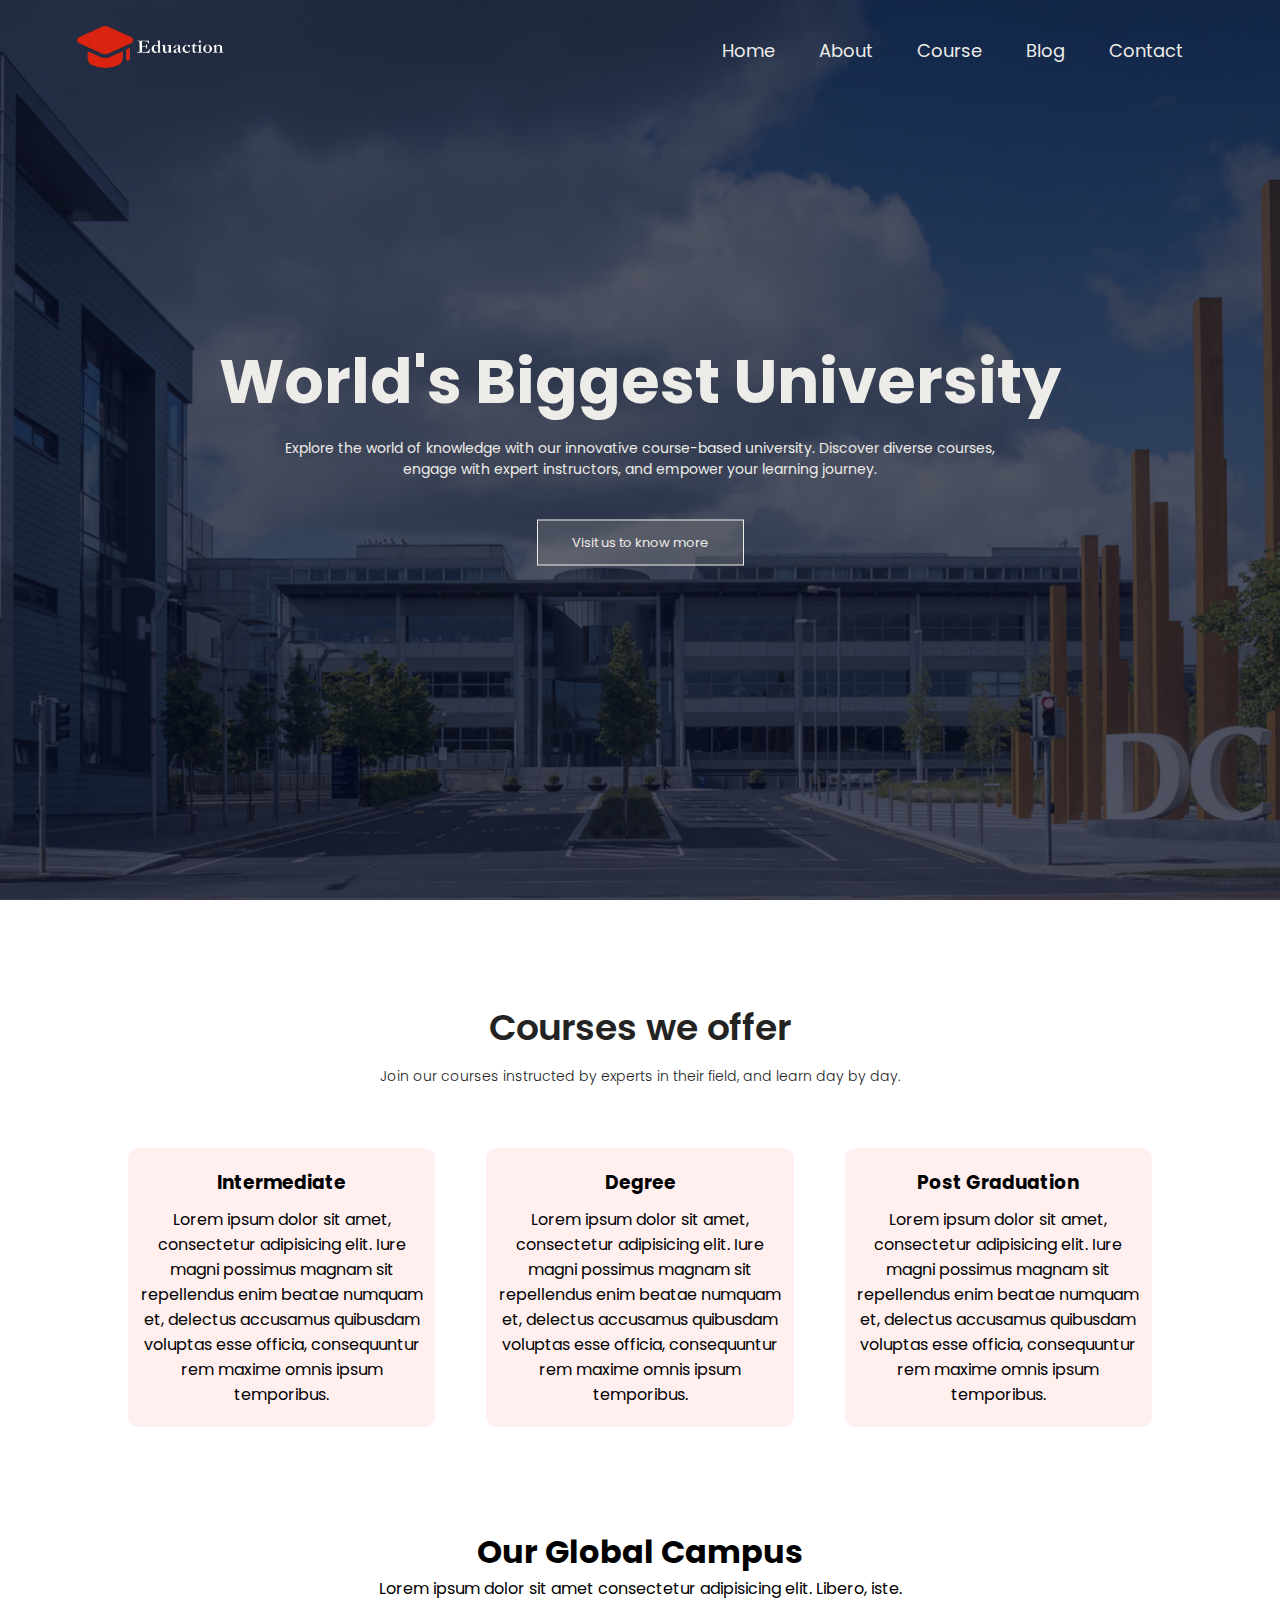
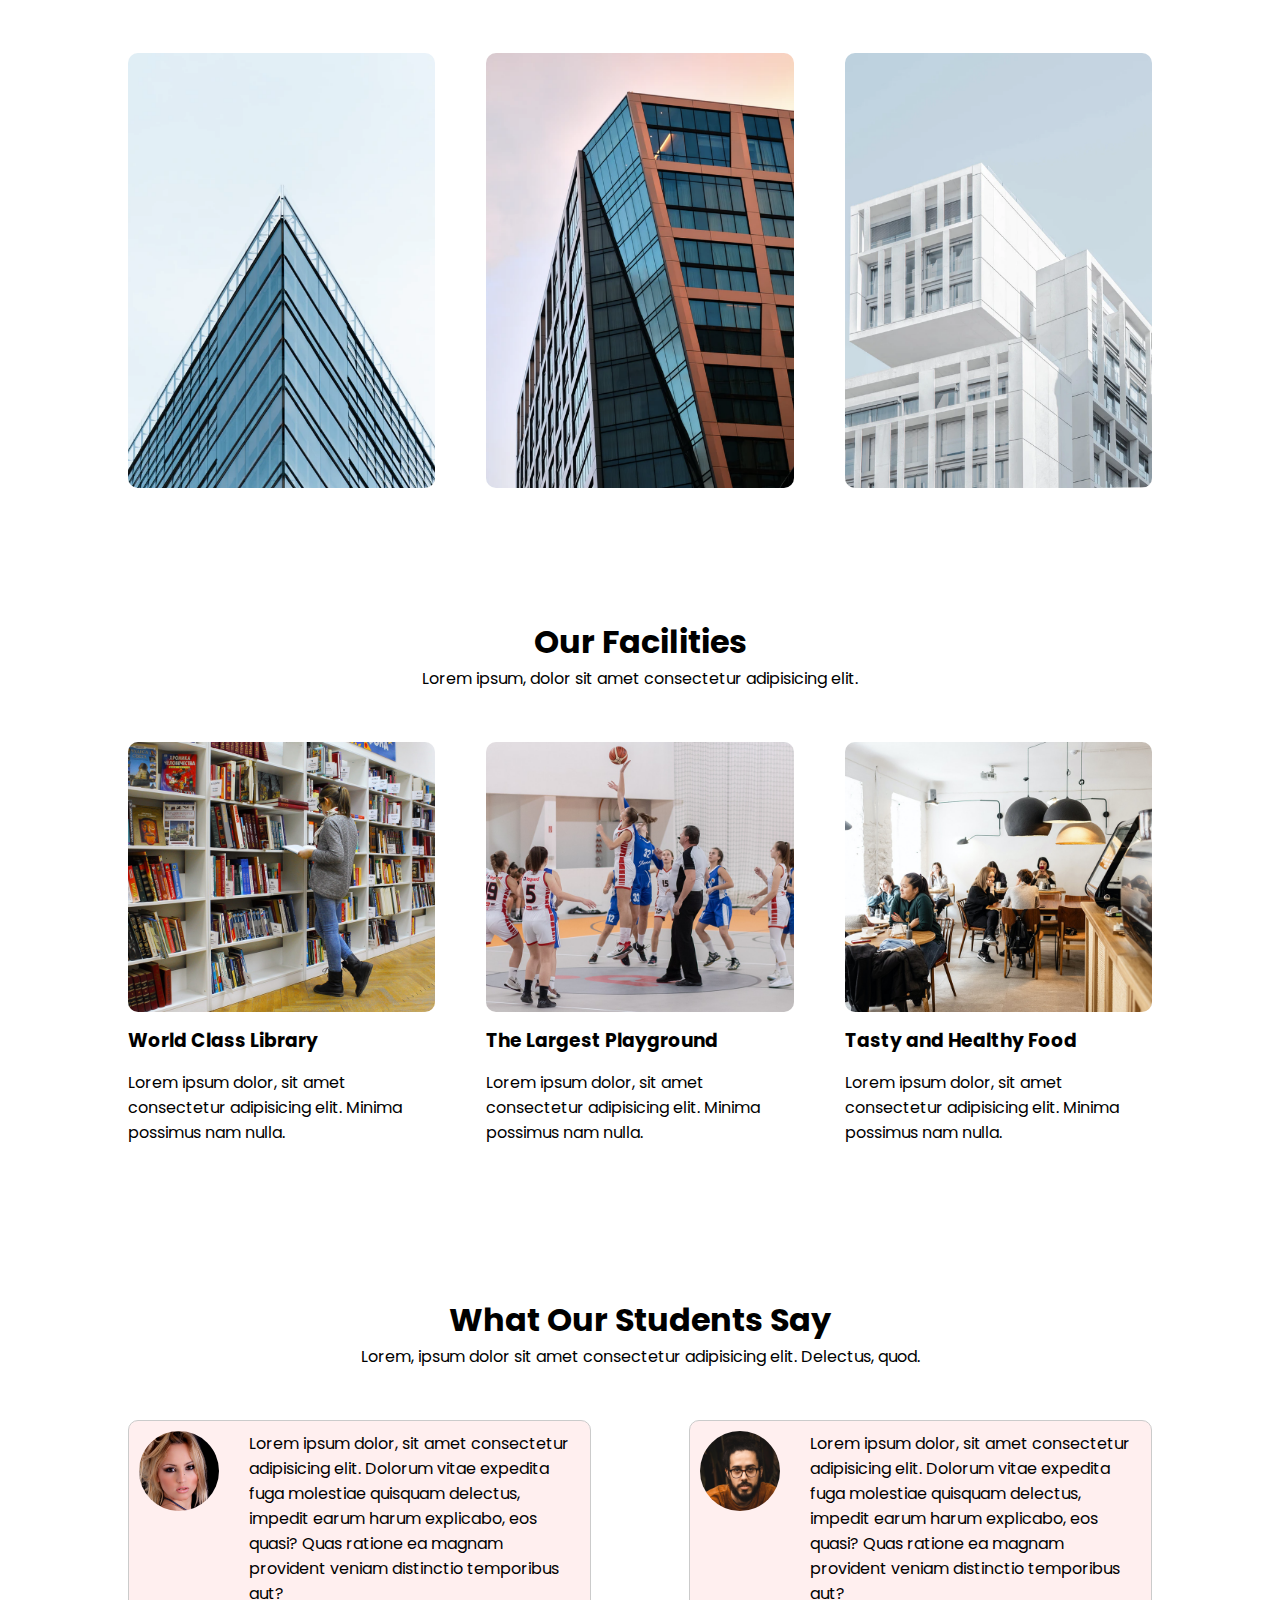
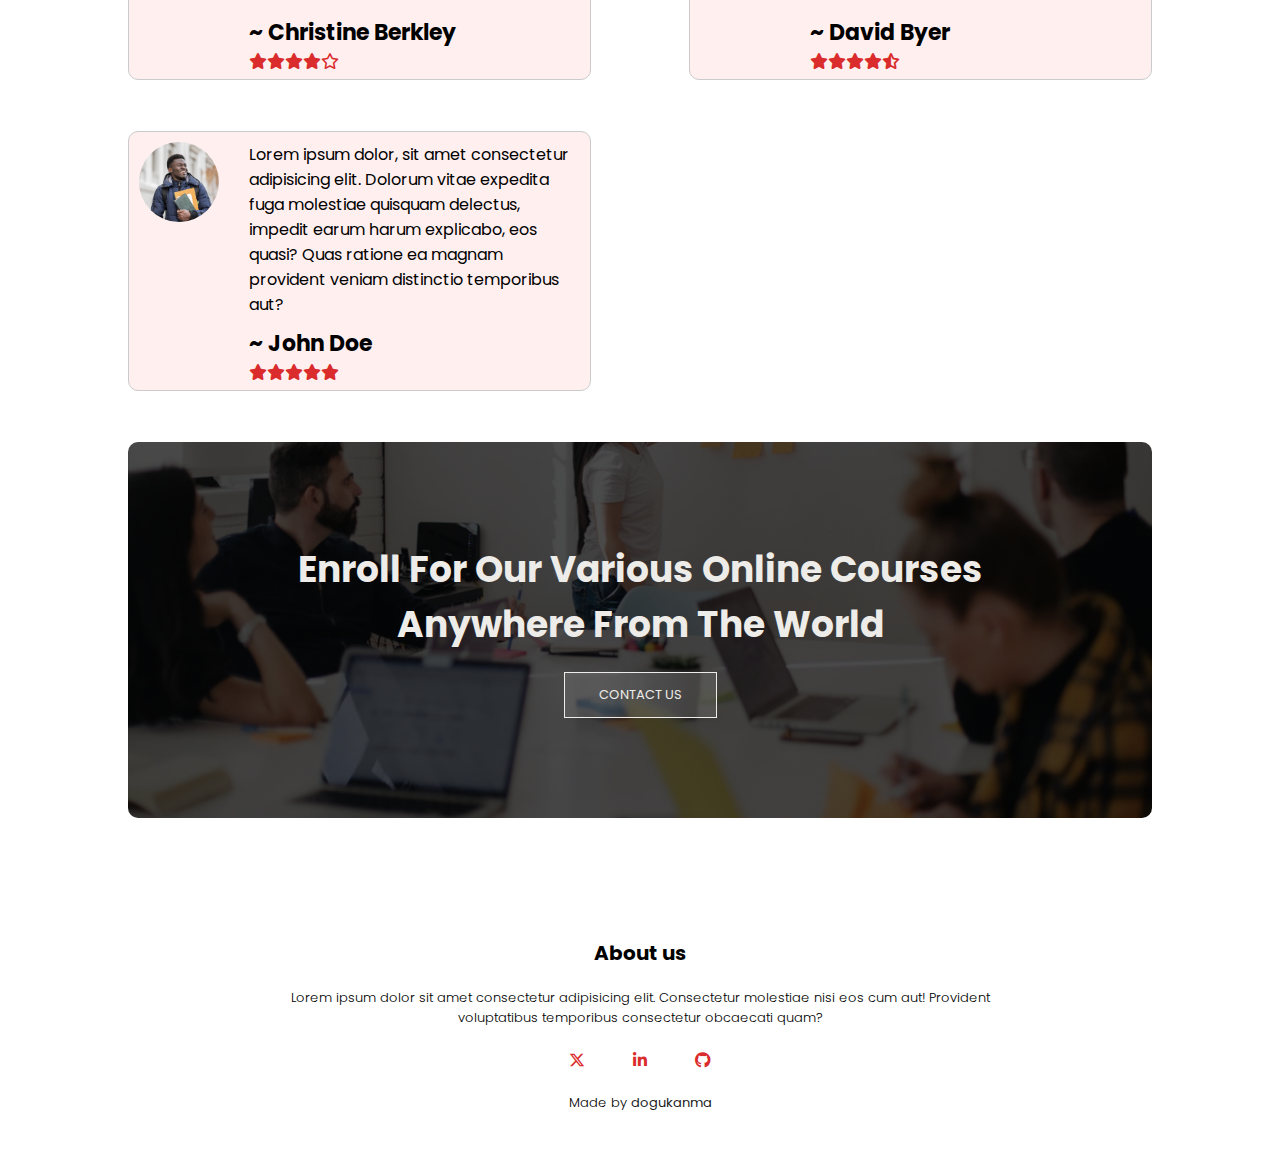
<file: index.html>
<!-- Reference video: https://www.youtube.com/watch?v=oYRda7UtuhA -->

<!DOCTYPE html>
<html lang="en">
  <head>
    <meta charset="UTF-8" />
    <meta name="viewport" content="width=device-width, initial-scale=1.0" />
    <title>Eduaction</title>
    <link rel="icon" href="assets/images/icon-graduation.png" />
    <!-- CUSTOM CSS -->
    <link rel="stylesheet" href="style.css" />
    <!-- FONTAWESOME CDN -->
    <link
      rel="stylesheet"
      href="https://cdnjs.cloudflare.com/ajax/libs/font-awesome/6.4.2/css/all.min.css"
    />
  </head>
  <body>
    <button class="scroll-top"><i class="fa-solid fa-arrow-up"></i></button>
    <!-- HEADER SECTION -->
    <section class="header">
      <nav>
        <a href="index.html">
          <img class="logo" src="assets/images/logo.png" alt="" />
        </a>
        <div class="icon icon-menu"><i class="fa-solid fa-bars"></i></div>
        <div class="nav-links">
          <div class="icon icon-xmark"><i class="fa-solid fa-xmark"></i></div>
          <ul>
            <li><a href="index.html">Home</a></li>
            <li><a href="about.html">About</a></li>
            <li><a href="course.html">Course</a></li>
            <li><a href="blog.html">Blog</a></li>
            <li><a href="contact.html">Contact</a></li>
          </ul>
        </div>
      </nav>

      <div class="text-box">
        <h1>World's Biggest University</h1>
        <p>
          Explore the world of knowledge with our innovative course-based
          university. Discover diverse courses, <br />
          engage with expert instructors, and empower your learning journey.
        </p>
        <a class="hero-btn" href="">Visit us to know more</a>
      </div>
    </section>

    <!-- COURSE SECTION -->
    <section class="course">
      <h1>Courses we offer</h1>
      <p>
        Join our courses instructed by experts in their field, and learn day by
        day.
      </p>

      <div class="row">
        <div class="course-col">
          <h3>Intermediate</h3>
          <p>
            Lorem ipsum dolor sit amet, consectetur adipisicing elit. Iure magni
            possimus magnam sit repellendus enim beatae numquam et, delectus
            accusamus quibusdam voluptas esse officia, consequuntur rem maxime
            omnis ipsum temporibus.
          </p>
        </div>
        <div class="course-col">
          <h3>Degree</h3>
          <p>
            Lorem ipsum dolor sit amet, consectetur adipisicing elit. Iure magni
            possimus magnam sit repellendus enim beatae numquam et, delectus
            accusamus quibusdam voluptas esse officia, consequuntur rem maxime
            omnis ipsum temporibus.
          </p>
        </div>
        <div class="course-col">
          <h3>Post Graduation</h3>
          <p>
            Lorem ipsum dolor sit amet, consectetur adipisicing elit. Iure magni
            possimus magnam sit repellendus enim beatae numquam et, delectus
            accusamus quibusdam voluptas esse officia, consequuntur rem maxime
            omnis ipsum temporibus.
          </p>
        </div>
      </div>
    </section>

    <!-- CAMPUS SECTION -->
    <section class="campus">
      <h1>Our Global Campus</h1>
      <p>
        Lorem ipsum dolor sit amet consectetur adipisicing elit. Libero, iste.
      </p>

      <div class="row">
        <div class="campus-col">
          <img src="assets/images/london.png" alt="" />
          <div class="layer">
            <h3>LONDON</h3>
          </div>
        </div>
        <div class="campus-col">
          <img src="assets/images/newyork.png" alt="" />
          <div class="layer">
            <h3>NEW YORK</h3>
          </div>
        </div>
        <div class="campus-col">
          <img src="assets/images/washington.png" alt="" />
          <div class="layer">
            <h3>WASHINGTON</h3>
          </div>
        </div>
      </div>
    </section>

    <!-- FACILITIES -->
    <section class="facilities">
      <h1>Our Facilities</h1>
      <p>Lorem ipsum, dolor sit amet consectetur adipisicing elit.</p>
      <div class="row">
        <div class="facilities-col">
          <img src="assets/images/library.png" alt="" />
          <h3>World Class Library</h3>
          <p>
            Lorem ipsum dolor, sit amet consectetur adipisicing elit. Minima
            possimus nam nulla.
          </p>
        </div>
        <div class="facilities-col">
          <img src="assets/images/basketball.png" alt="" />
          <h3>The Largest Playground</h3>
          <p>
            Lorem ipsum dolor, sit amet consectetur adipisicing elit. Minima
            possimus nam nulla.
          </p>
        </div>
        <div class="facilities-col">
          <img src="assets/images/cafeteria.png" alt="" />
          <h3>Tasty and Healthy Food</h3>
          <p>
            Lorem ipsum dolor, sit amet consectetur adipisicing elit. Minima
            possimus nam nulla.
          </p>
        </div>
      </div>
    </section>

    <!-- TESTIMONIALS -->
    <section class="testimonials">
      <h1>What Our Students Say</h1>
      <p>
        Lorem, ipsum dolor sit amet consectetur adipisicing elit. Delectus,
        quod.
      </p>
      <div class="row">
        <div class="testimonials-col">
          <img src="assets/images/user1.jpg" alt="" />
          <div>
            <p>
              Lorem ipsum dolor, sit amet consectetur adipisicing elit. Dolorum
              vitae expedita fuga molestiae quisquam delectus, impedit earum
              harum explicabo, eos quasi? Quas ratione ea magnam provident
              veniam distinctio temporibus aut?
            </p>
            <h3>~ Christine Berkley</h3>
            <div class="stars"></div>
          </div>
        </div>
        <div class="testimonials-col">
          <img src="assets/images/user2.jpg" alt="" />
          <div>
            <p>
              Lorem ipsum dolor, sit amet consectetur adipisicing elit. Dolorum
              vitae expedita fuga molestiae quisquam delectus, impedit earum
              harum explicabo, eos quasi? Quas ratione ea magnam provident
              veniam distinctio temporibus aut?
            </p>
            <h3>~ David Byer</h3>
            <div class="stars"></div>
          </div>
        </div>
        <div class="testimonials-col">
          <img src="assets/images/user3.jpg" alt="" />
          <div>
            <p>
              Lorem ipsum dolor, sit amet consectetur adipisicing elit. Dolorum
              vitae expedita fuga molestiae quisquam delectus, impedit earum
              harum explicabo, eos quasi? Quas ratione ea magnam provident
              veniam distinctio temporibus aut?
            </p>
            <h3>~ John Doe</h3>
            <div class="stars"></div>
          </div>
        </div>
      </div>
    </section>

    <!-- CALL TO ACTION -->
    <section class="cta">
      <h1>
        Enroll For Our Various Online Courses <br />
        Anywhere From The World
      </h1>
      <a class="hero-btn" href="contact.html">CONTACT US</a>
    </section>

    <!-- FOOTER SECTION -->
    <section class="footer">
      <h1>About us</h1>
      <p id="about-us">
        Lorem ipsum dolor sit amet consectetur adipisicing elit. Consectetur
        molestiae nisi eos cum aut! Provident <br />
        voluptatibus temporibus consectetur obcaecati quam?
      </p>
      <div>
        <a href="#"><i class="fa-brands fa-x-twitter"></i></a>
        <a href="https://www.linkedin.com/in/dogukanma/"><i class="fa-brands fa-linkedin-in"></i></a>
        <a href="https://github.com/dogukanma"><i class="fa-brands fa-github"></i></a>
      </div>
      <p>
        Made by <a class="author" href="https://www.linkedin.com/in/dogukanma/"><b>dogukanma</b></a>
      </p>
    </section>

    <!-- CUSTOM JS -->
    <script src="app.js"></script>
  </body>
</html>
</file>
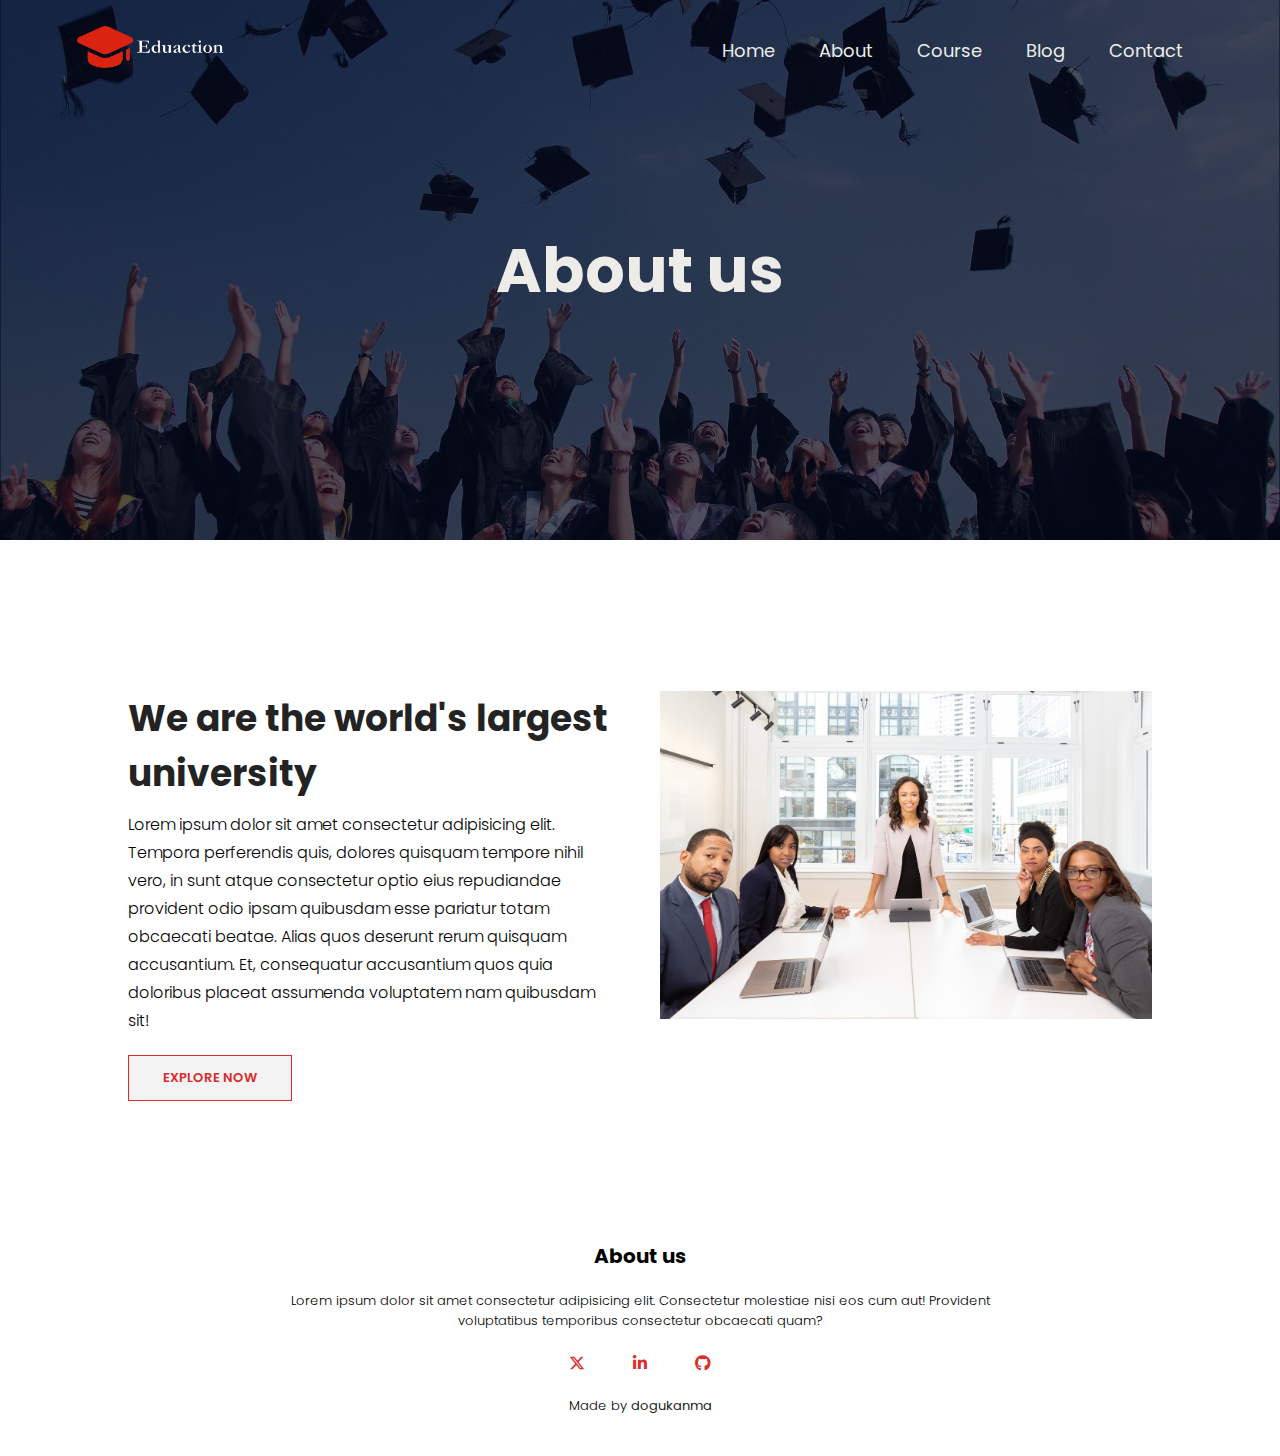
<file: about.html>
<!DOCTYPE html>
<html lang="en">
  <head>
    <meta charset="UTF-8" />
    <meta name="viewport" content="width=device-width, initial-scale=1.0" />
    <title>Eduaction</title>
    <link rel="icon" href="assets/images/icon-graduation.png" />
    <!-- CUSTOM CSS -->
    <link rel="stylesheet" href="style.css" />
    <!-- FONTAWESOME CDN -->
    <link
      rel="stylesheet"
      href="https://cdnjs.cloudflare.com/ajax/libs/font-awesome/6.4.2/css/all.min.css"
    />
  </head>
  <body>
    <button class="scroll-top"><i class="fa-solid fa-arrow-up"></i></button>
    <!-- HEADER SECTION -->
    <section class="header" id="header-about-us">
      <nav>
        <a href="index.html">
          <img class="logo" src="assets/images/logo.png" alt="" />
        </a>
        <div class="icon icon-menu"><i class="fa-solid fa-bars"></i></div>
        <div class="nav-links">
          <div class="icon icon-xmark"><i class="fa-solid fa-xmark"></i></div>
          <ul>
            <li><a href="index.html">Home</a></li>
            <li><a href="about.html">About</a></li>
            <li><a href="course.html">Course</a></li>
            <li><a href="blog.html">Blog</a></li>
            <li><a href="contact.html">Contact</a></li>
          </ul>
        </div>
      </nav>

      <div class="text-box">
        <h1>About us</h1>
      </div>
    </section>

    <!-- ABOUT US SECTION -->
    <section class="about-us">
      <div class="row">
        <div class="about-us-col">
          <h1>We are the world's largest university</h1>
          <p>
            Lorem ipsum dolor sit amet consectetur adipisicing elit. Tempora
            perferendis quis, dolores quisquam tempore nihil vero, in sunt atque
            consectetur optio eius repudiandae provident odio ipsam quibusdam
            esse pariatur totam obcaecati beatae. Alias quos deserunt rerum
            quisquam accusantium. Et, consequatur accusantium quos quia
            doloribus placeat assumenda voluptatem nam quibusdam sit!
          </p>
          <a class="hero-btn-second" href="#">EXPLORE NOW</a>
        </div>
        <div class="about-us-col">
          <img src="assets/images/about.jpg" alt="" />
        </div>
      </div>
    </section>

    <!-- FOOTER SECTION -->
    <section class="footer">
      <h1>About us</h1>
      <p id="about-us">
        Lorem ipsum dolor sit amet consectetur adipisicing elit. Consectetur
        molestiae nisi eos cum aut! Provident <br />
        voluptatibus temporibus consectetur obcaecati quam?
      </p>
      <div>
        <a href="#"><i class="fa-brands fa-x-twitter"></i></a>
        <a href="https://www.linkedin.com/in/dogukanma/"><i class="fa-brands fa-linkedin-in"></i></a>
        <a href="https://github.com/dogukanma"><i class="fa-brands fa-github"></i></a>
      </div>
      <p>
        Made by <a class="author" href="https://www.linkedin.com/in/dogukanma/"><b>dogukanma</b></a>
      </p>
    </section>

    <!-- CUSTOM JS -->
    <script src="app.js"></script>
  </body>
</html>
</file>
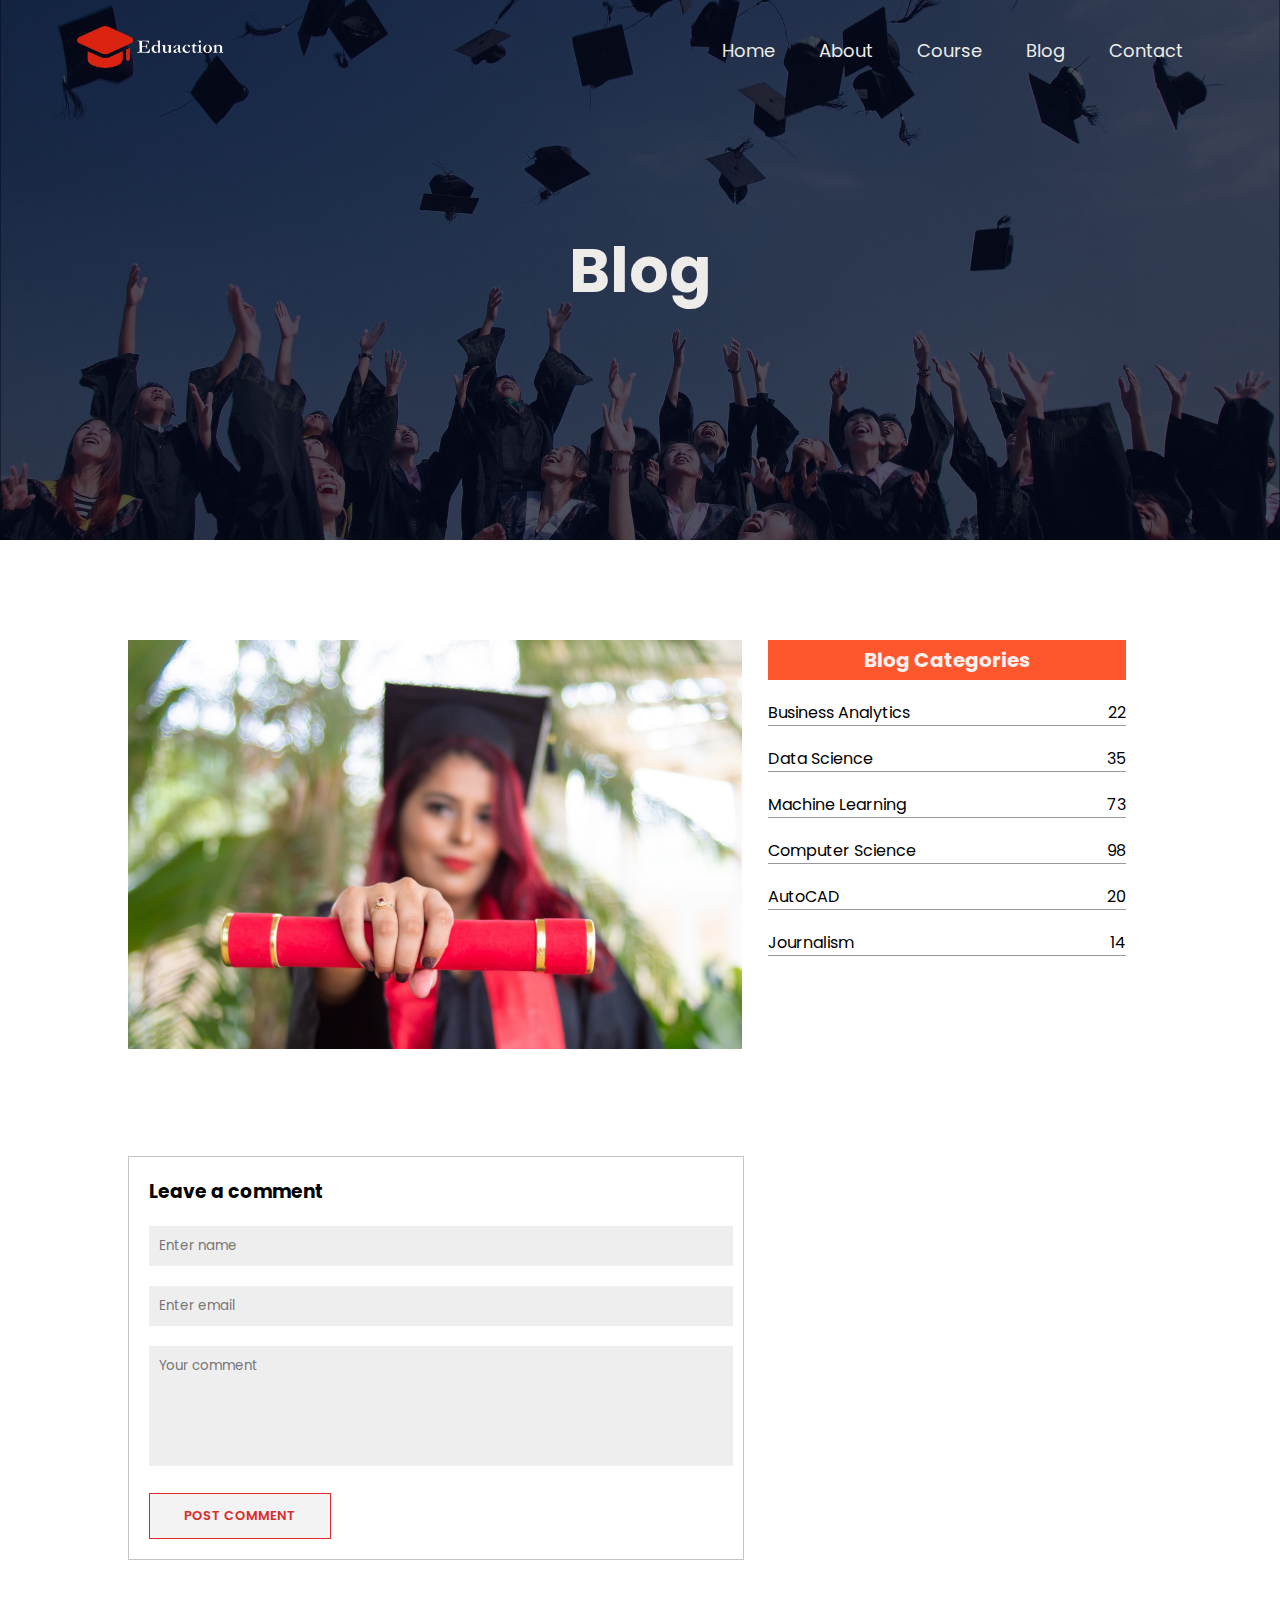
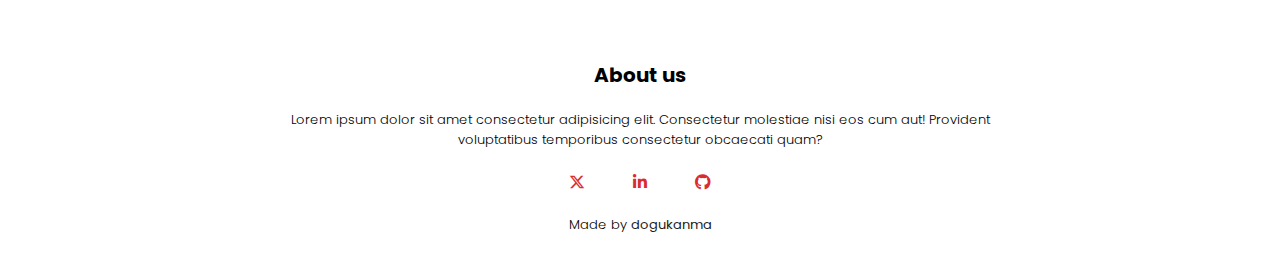
<file: blog.html>
<!DOCTYPE html>
<html lang="en">
  <head>
    <meta charset="UTF-8" />
    <meta name="viewport" content="width=device-width, initial-scale=1.0" />
    <title>Eduaction</title>
    <link rel="icon" href="assets/images/icon-graduation.png" />
    <!-- CUSTOM CSS -->
    <link rel="stylesheet" href="style.css" />
    <!-- FONTAWESOME CDN -->
    <link
      rel="stylesheet"
      href="https://cdnjs.cloudflare.com/ajax/libs/font-awesome/6.4.2/css/all.min.css"
    />
  </head>
  <body>
    <button class="scroll-top"><i class="fa-solid fa-arrow-up"></i></button>
    <!-- HEADER SECTION -->
    <section class="header" id="header-about-us">
      <nav>
        <a href="index.html">
          <img class="logo" src="assets/images/logo.png" alt="" />
        </a>
        <div class="icon icon-menu"><i class="fa-solid fa-bars"></i></div>
        <div class="nav-links">
          <div class="icon icon-xmark"><i class="fa-solid fa-xmark"></i></div>
          <ul>
            <li><a href="index.html">Home</a></li>
            <li><a href="about.html">About</a></li>
            <li><a href="course.html">Course</a></li>
            <li><a href="blog.html">Blog</a></li>
            <li><a href="contact.html">Contact</a></li>
          </ul>
        </div>
      </nav>
      <div class="text-box">
        <h1>Blog</h1>
      </div>
    </section>

    <!-- BLOG SECTION -->
    <section class="blog">
      <div class="blog-row">
        <div class="blog-img">
          <img src="assets/images/certificate.jpg" alt="" />
        </div>
        <div class="blog-text">
          <h1>Blog Categories</h1>
          <div>
            <p>Business Analytics</p>
            <p>22</p>
          </div>
          <div>
            <p>Data Science</p>
            <p>35</p>
          </div>
          <div>
            <p>Machine Learning</p>
            <p>73</p>
          </div>
          <div>
            <p>Computer Science</p>
            <p>98</p>
          </div>
          <div>
            <p>AutoCAD</p>
            <p>20</p>
          </div>
          <div>
            <p>Journalism</p>
            <p>14</p>
          </div>
        </div>
        <div class="blog-col"></div>
      </div>
    </section>

    <!-- COMMENT SECTION -->
    <section class="comment">
      <div class="comment-box">
        <h3>Leave a comment</h3>
        <form class="comment-form">
          <input type="text" placeholder="Enter name" />
          <input type="email" placeholder="Enter email" />
          <textarea rows="5" placeholder="Your comment"></textarea>
          <button class="hero-btn-second" type="submit">POST COMMENT</button>
        </form>
      </div>
    </section>

    <!-- FOOTER SECTION -->
    <section class="footer">
      <h1>About us</h1>
      <p id="about-us">
        Lorem ipsum dolor sit amet consectetur adipisicing elit. Consectetur
        molestiae nisi eos cum aut! Provident <br />
        voluptatibus temporibus consectetur obcaecati quam?
      </p>
      <div>
        <a href=""><i class="fa-brands fa-x-twitter"></i></a>
        <a href=""><i class="fa-brands fa-linkedin-in"></i></a>
        <a href=""><i class="fa-brands fa-github"></i></a>
      </div>
      <p>
        Made by <a class="author" href=""><b>dogukanma</b></a>
      </p>
    </section>

    <!-- CUSTOM JS -->
    <script src="app.js"></script>
  </body>
</html>
</file>
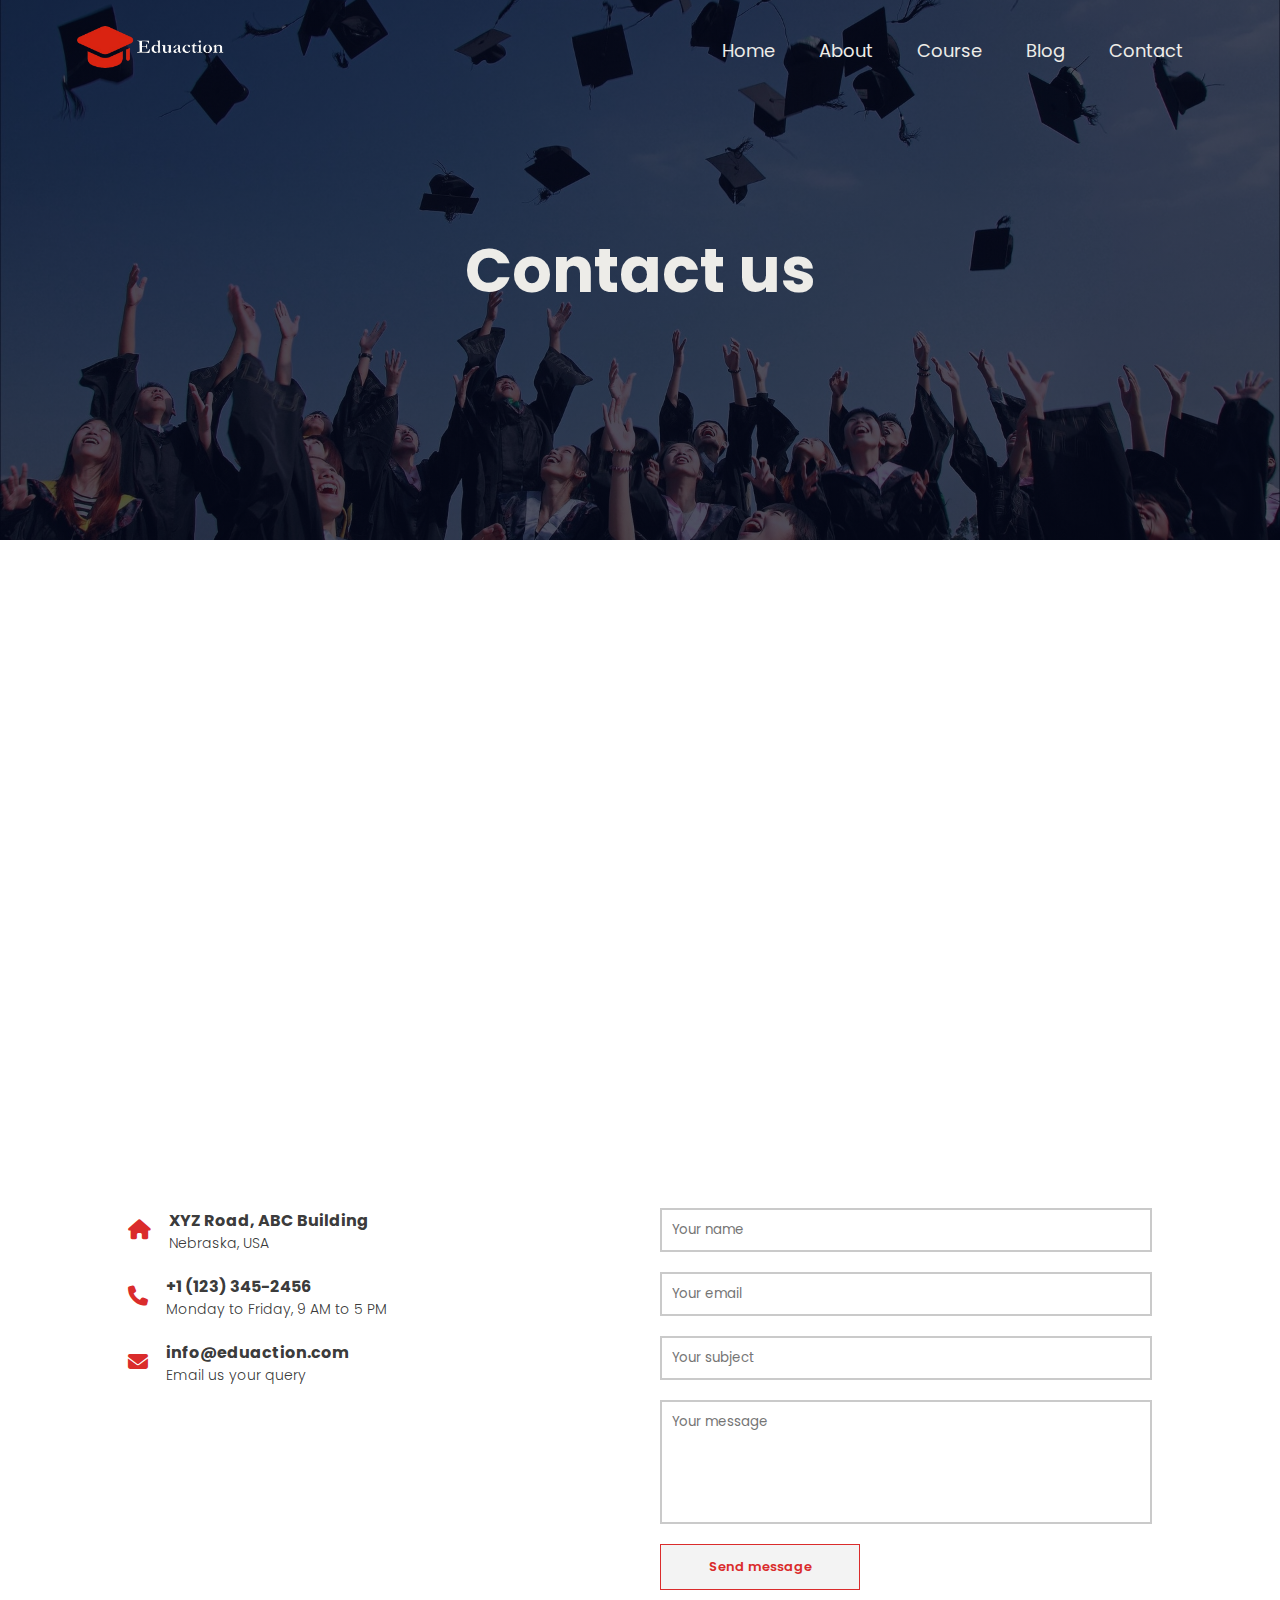
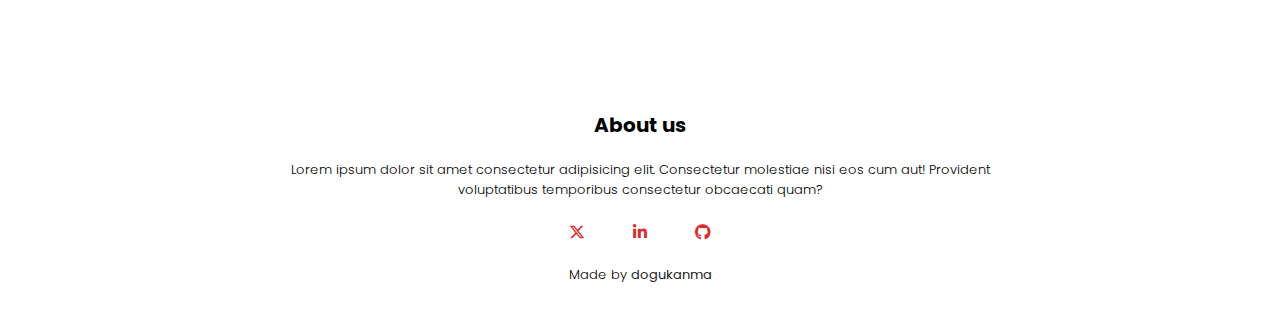
<file: contact.html>
<!-- Reference video: https://www.youtube.com/watch?v=oYRda7UtuhA -->

<!DOCTYPE html>
<html lang="en">
  <head>
    <meta charset="UTF-8" />
    <meta name="viewport" content="width=device-width, initial-scale=1.0" />
    <title>Eduaction</title>
    <link rel="icon" href="assets/images/icon-graduation.png" />
    <!-- CUSTOM CSS -->
    <link rel="stylesheet" href="style.css" />
    <!-- FONTAWESOME CDN -->
    <link
      rel="stylesheet"
      href="https://cdnjs.cloudflare.com/ajax/libs/font-awesome/6.4.2/css/all.min.css"
    />
  </head>
  <body>
    <button class="scroll-top"><i class="fa-solid fa-arrow-up"></i></button>
    <!-- HEADER SECTION -->
    <section class="header" id="header-about-us">
      <nav>
        <a href="index.html">
          <img class="logo" src="assets/images/logo.png" alt="" />
        </a>
        <div class="icon icon-menu"><i class="fa-solid fa-bars"></i></div>
        <div class="nav-links">
          <div class="icon icon-xmark"><i class="fa-solid fa-xmark"></i></div>
          <ul>
            <li><a href="index.html">Home</a></li>
            <li><a href="about.html">About</a></li>
            <li><a href="course.html">Course</a></li>
            <li><a href="blog.html">Blog</a></li>
            <li><a href="contact.html">Contact</a></li>
          </ul>
        </div>
      </nav>
      <div class="text-box">
        <h1>Contact us</h1>
      </div>
    </section>

    <!-- LOCATION SECTION -->
    <section class="location">
      <iframe
        src="https://www.google.com/maps/embed?pb=!1m18!1m12!1m3!1d3064022.3892418942!2d-101.4311592952392!3d41.4129736553844!2m3!1f0!2f0!3f0!3m2!1i1024!2i768!4f13.1!3m3!1m2!1s0x87938dc8b50cfced%3A0xa127900c0ff30ac4!2sNebraska%2C%20Amerika%20Birle%C5%9Fik%20Devletleri!5e0!3m2!1str!2str!4v1699454538763!5m2!1str!2str"
        style="border: 0"
        allowfullscreen=""
        loading="lazy"
        referrerpolicy="no-referrer-when-downgrade"
      ></iframe>
    </section>

    <!-- CONTACT SECTION -->
    <section class="contact">
      <div class="row">
        <div class="contact-col">
          <div class="address">
            <div>
              <i class="fa-solid fa-house"></i>
            </div>
            <div class="contact-text">
              <h1>XYZ Road, ABC Building</h1>
              <p>Nebraska, USA</p>
            </div>
          </div>
          <div class="phone">
            <div>
              <i class="fa-solid fa-phone"></i>
            </div>
            <div class="contact-text">
              <h1>+1 (123) 345-2456</h1>
              <p>Monday to Friday, 9 AM to 5 PM</p>
            </div>
          </div>
          <div class="email">
            <div>
              <i class="fa-solid fa-envelope"></i>
            </div>
            <div class="contact-text">
              <h1>info@eduaction.com</h1>
              <p>Email us your query</p>
            </div>
          </div>
        </div>
        <div class="contact-col">
          <form>
            <input type="text" placeholder="Your name" />
            <input type="email" placeholder="Your email" />
            <input type="text" placeholder="Your subject" />
            <textarea rows="5" placeholder="Your message"></textarea>
            <button class="hero-btn-second">Send message</button>
          </form>
          <div></div>
        </div>
      </div>
    </section>

    <!-- FOOTER SECTION -->
    <section class="footer">
      <h1>About us</h1>
      <p id="about-us">
        Lorem ipsum dolor sit amet consectetur adipisicing elit. Consectetur
        molestiae nisi eos cum aut! Provident <br />
        voluptatibus temporibus consectetur obcaecati quam?
      </p>
      <div>
        <a href="#"><i class="fa-brands fa-x-twitter"></i></a>
        <a href="https://www.linkedin.com/in/dogukanma/"><i class="fa-brands fa-linkedin-in"></i></a>
        <a href="https://github.com/dogukanma"><i class="fa-brands fa-github"></i></a>
      </div>
      <p>
        Made by <a class="author" href="https://www.linkedin.com/in/dogukanma/"><b>dogukanma</b></a>
      </p>
    </section>

    <!-- CUSTOM JS -->
    <script src="app.js"></script>
  </body>
</html>
</file>
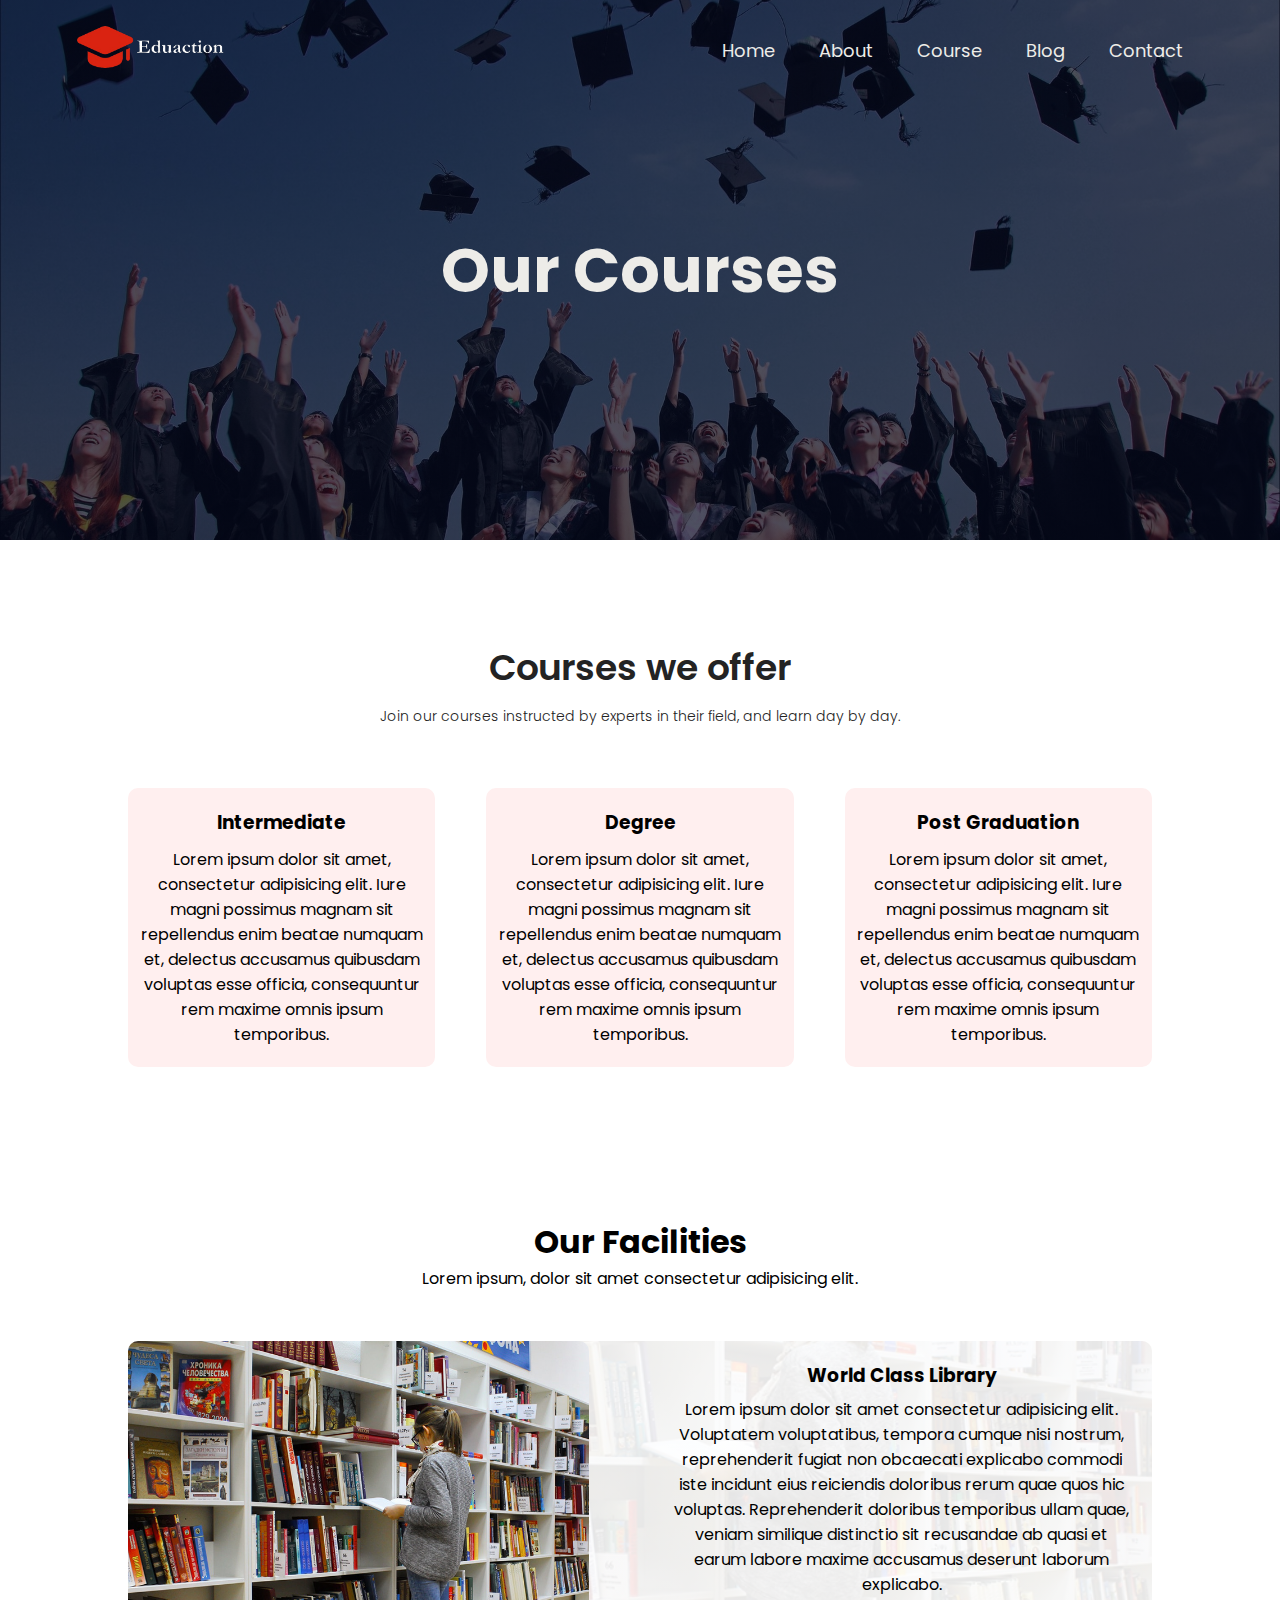
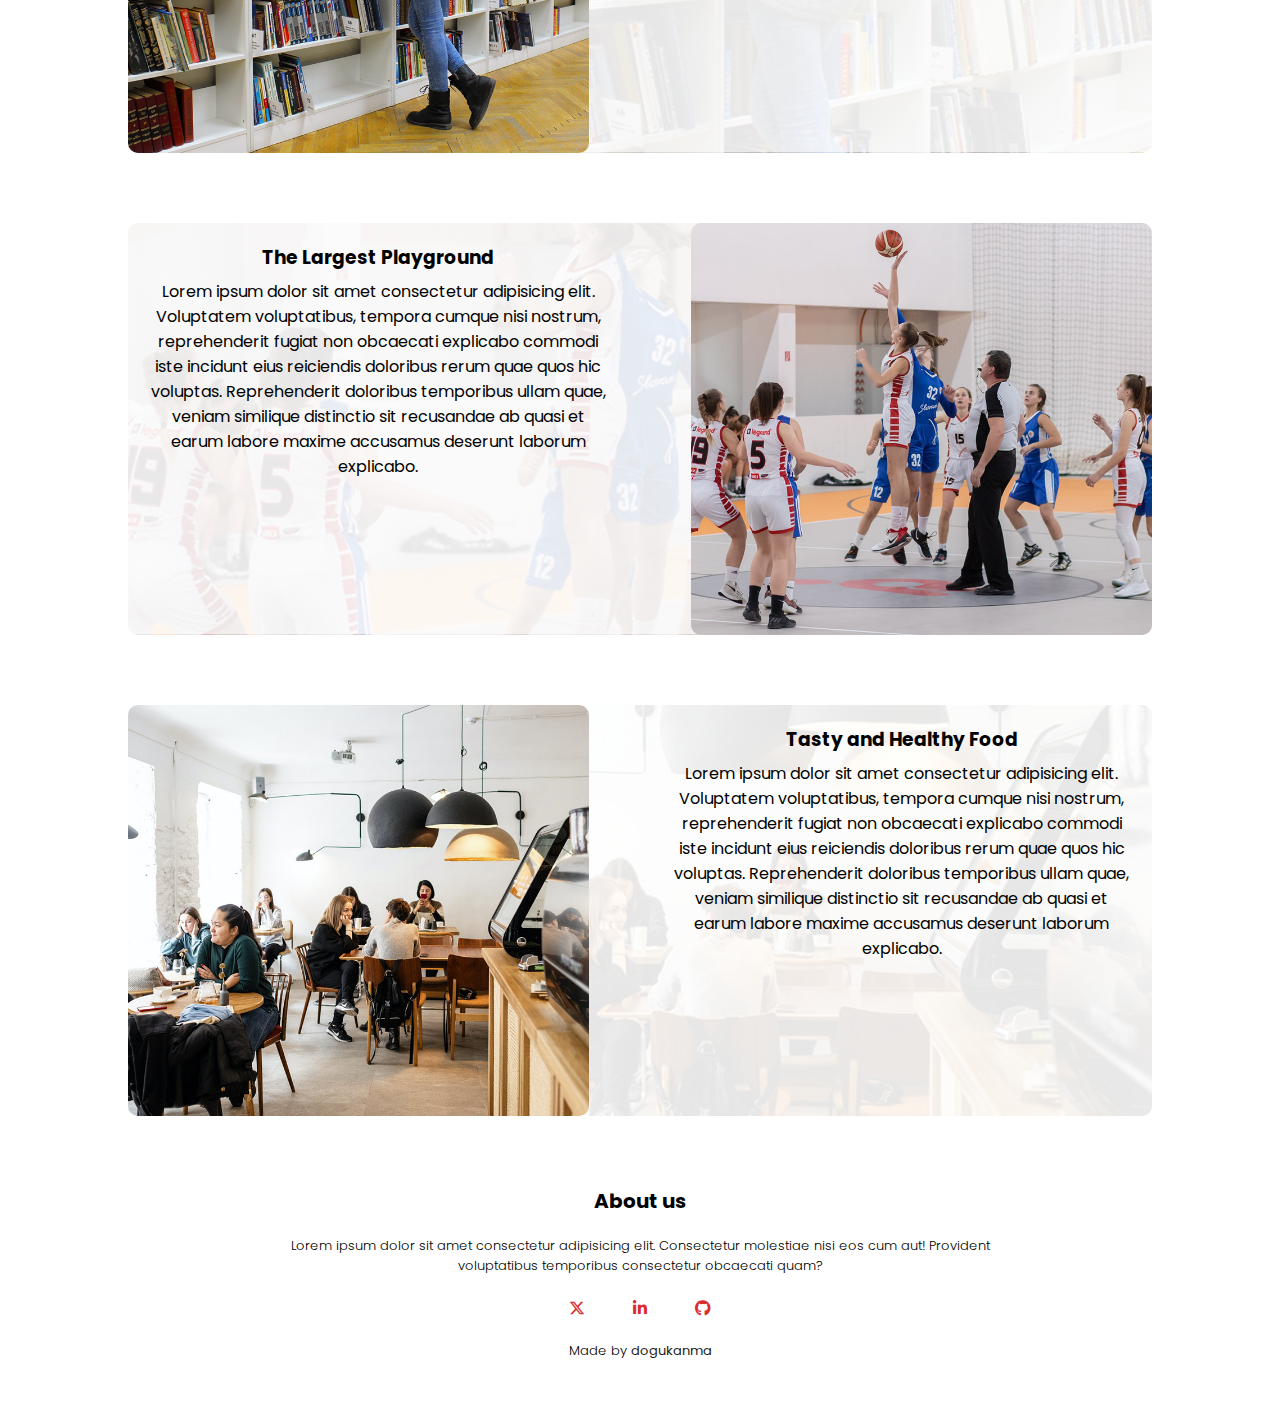
<file: course.html>
<!DOCTYPE html>
<html lang="en">
  <head>
    <meta charset="UTF-8" />
    <meta name="viewport" content="width=device-width, initial-scale=1.0" />
    <title>Eduaction</title>
    <link rel="icon" href="assets/images/icon-graduation.png" />
    <!-- CUSTOM CSS -->
    <link rel="stylesheet" href="style.css" />
    <!-- FONTAWESOME CDN -->
    <link
      rel="stylesheet"
      href="https://cdnjs.cloudflare.com/ajax/libs/font-awesome/6.4.2/css/all.min.css"
    />
  </head>
  <body>
    <button class="scroll-top"><i class="fa-solid fa-arrow-up"></i></button>
    <!-- HEADER SECTION -->
    <section class="header" id="header-about-us">
      <nav>
        <a href="index.html">
          <img class="logo" src="assets/images/logo.png" alt="" />
        </a>
        <div class="icon icon-menu"><i class="fa-solid fa-bars"></i></div>
        <div class="nav-links">
          <div class="icon icon-xmark"><i class="fa-solid fa-xmark"></i></div>
          <ul>
            <li><a href="index.html">Home</a></li>
            <li><a href="about.html">About</a></li>
            <li><a href="course.html">Course</a></li>
            <li><a href="blog.html">Blog</a></li>
            <li><a href="contact.html">Contact</a></li>
          </ul>
        </div>
      </nav>
      <div class="text-box">
        <h1>Our Courses</h1>
      </div>
    </section>

    <!-- COURSE SECTION -->
    <section class="course">
      <h1>Courses we offer</h1>
      <p>
        Join our courses instructed by experts in their field, and learn day by
        day.
      </p>

      <div class="row">
        <div class="course-col">
          <h3>Intermediate</h3>
          <p>
            Lorem ipsum dolor sit amet, consectetur adipisicing elit. Iure magni
            possimus magnam sit repellendus enim beatae numquam et, delectus
            accusamus quibusdam voluptas esse officia, consequuntur rem maxime
            omnis ipsum temporibus.
          </p>
        </div>
        <div class="course-col">
          <h3>Degree</h3>
          <p>
            Lorem ipsum dolor sit amet, consectetur adipisicing elit. Iure magni
            possimus magnam sit repellendus enim beatae numquam et, delectus
            accusamus quibusdam voluptas esse officia, consequuntur rem maxime
            omnis ipsum temporibus.
          </p>
        </div>
        <div class="course-col">
          <h3>Post Graduation</h3>
          <p>
            Lorem ipsum dolor sit amet, consectetur adipisicing elit. Iure magni
            possimus magnam sit repellendus enim beatae numquam et, delectus
            accusamus quibusdam voluptas esse officia, consequuntur rem maxime
            omnis ipsum temporibus.
          </p>
        </div>
      </div>
    </section>

    <!-- FACILITIES -->
    <section class="facilities-course-page">
      <h1>Our Facilities</h1>
      <p>Lorem ipsum, dolor sit amet consectetur adipisicing elit.</p>
      <div class="facilities-row library-row">
        <div class="facilities-img">
          <img src="assets/images/library.png" alt="" />
        </div>
        <div class="facilities-text library">
          <h3>World Class Library</h3>
          <p>
            Lorem ipsum dolor sit amet consectetur adipisicing elit. Voluptatem
            voluptatibus, tempora cumque nisi nostrum, reprehenderit fugiat non
            obcaecati explicabo commodi iste incidunt eius reiciendis doloribus
            rerum quae quos hic voluptas. Reprehenderit doloribus temporibus
            ullam quae, veniam similique distinctio sit recusandae ab quasi et
            earum labore maxime accusamus deserunt laborum explicabo.
          </p>
        </div>
      </div>

      <div class="facilities-row playground-row">
        <div class="facilities-text playground">
          <h3>The Largest Playground</h3>
          <p>
            Lorem ipsum dolor sit amet consectetur adipisicing elit. Voluptatem
            voluptatibus, tempora cumque nisi nostrum, reprehenderit fugiat non
            obcaecati explicabo commodi iste incidunt eius reiciendis doloribus
            rerum quae quos hic voluptas. Reprehenderit doloribus temporibus
            ullam quae, veniam similique distinctio sit recusandae ab quasi et
            earum labore maxime accusamus deserunt laborum explicabo.
          </p>
        </div>
        <div class="facilities-img">
          <img src="assets/images/basketball.png" alt="" />
        </div>
      </div>

      <div class="facilities-row cafeteria-row">
        <div class="facilities-img">
          <img src="assets/images/cafeteria.png" alt="" />
        </div>
        <div class="facilities-text cafeteria">
          <h3>Tasty and Healthy Food</h3>
          <p>
            Lorem ipsum dolor sit amet consectetur adipisicing elit. Voluptatem
            voluptatibus, tempora cumque nisi nostrum, reprehenderit fugiat non
            obcaecati explicabo commodi iste incidunt eius reiciendis doloribus
            rerum quae quos hic voluptas. Reprehenderit doloribus temporibus
            ullam quae, veniam similique distinctio sit recusandae ab quasi et
            earum labore maxime accusamus deserunt laborum explicabo.
          </p>
        </div>
      </div>
    </section>

    <!-- FOOTER SECTION -->
    <section class="footer">
      <h1>About us</h1>
      <p id="about-us">
        Lorem ipsum dolor sit amet consectetur adipisicing elit. Consectetur
        molestiae nisi eos cum aut! Provident <br />
        voluptatibus temporibus consectetur obcaecati quam?
      </p>
      <div>
        <a href="#"><i class="fa-brands fa-x-twitter"></i></a>
        <a href="https://www.linkedin.com/in/dogukanma/"><i class="fa-brands fa-linkedin-in"></i></a>
        <a href="https://github.com/dogukanma"><i class="fa-brands fa-github"></i></a>
      </div>
      <p>
        Made by <a class="author" href="https://www.linkedin.com/in/dogukanma/"><b>dogukanma</b></a>
      </p>
    </section>

    <!-- CUSTOM JS -->
    <script src="app.js"></script>
  </body>
</html>
</file>
<file: style.css>
/* GOOGLE FONTS (Poppins) */
@import url("https://fonts.googleapis.com/css2?family=Poppins:wght@100;200;300;400;600;700&display=swap");

* {
  margin: 0;
  padding: 0;
  font-family: "Poppins", sans-serif;
}

html {
  scroll-behavior: smooth;
}

.scroll-top {
  display: none;
  background-color: rgb(19, 255, 125);
  position: fixed;
  bottom: 10px;
  left: -50px;
  opacity: 0;
  z-index: 1;
  cursor: pointer;
  border: none;
  border-radius: 50%;
  padding: 7px 5px 3px;
  width: 30px;
  height: 30px;
  box-sizing: content-box;
  transition: 0.5s ease-in-out;
}

.fa-arrow-up {
  font-size: 25px;
  color: rgb(35, 35, 35);
}

/********** HOME PAGE **********/

/* HEADER SECTION */
.header {
  min-height: 100vh;
  width: 100%;
  background-image: linear-gradient(rgba(4, 9, 30, 0.7), rgba(4, 9, 30, 0.7)),
    url(assets/images/banner.png);
  background-size: cover;
  background-position: center;
  position: relative;
}

nav {
  display: flex;
  padding: 2% 6%;
  justify-content: space-between;
  align-items: center;
}

.icon {
  display: none;
}

.logo {
  width: 150px;
}

.nav-links > ul > li {
  display: inline-block;
  list-style: none;
  margin: 0 20px;
  position: relative;
}

.nav-links > ul > li::before {
  content: "";
  width: 100%;
  height: 2px;
  background-color: rgb(218, 44, 44);
  position: absolute;
  left: 0;
  bottom: -5px;
  transform: scaleX(0);
  transition: transform 0.3s ease;
}

.nav-links > ul > li:hover::before {
  transform: scaleX(1);
}

.nav-links > ul > li > a {
  text-decoration: none;
  font-size: 18px;
  color: rgb(237, 236, 232);
}

.text-box {
  width: 90%;
  position: absolute;
  left: 50%;
  top: 50%;
  transform: translate(-50%, -50%);
  margin: auto;
  color: rgb(237, 236, 232);
  text-align: center;
}

.text-box > h1 {
  font-size: 62px;
}

.text-box > p {
  margin: 10px 0px 40px;
  font-size: 14px;
}

.hero-btn {
  display: inline-block;
  text-decoration: none;
  color: rgb(237, 236, 232);
  border: 1px solid rgb(237, 236, 232);
  padding: 12px 34px;
  font-size: 13px;
  background-color: rgba(137, 137, 137, 0.3);
  position: relative;
  transition: background-color 0.2s;
}

.hero-btn:hover {
  background-color: rgb(218, 44, 44);
}

/* COURSE SECTION */
.course {
  width: 80%;
  margin: auto;
  text-align: center;
  padding-top: 100px;
}

.course > h1 {
  font-size: 36px;
  font-weight: 600;
  color: rgb(35, 35, 35);
}

.course > p {
  color: rgb(35, 35, 35);
  font-size: 14px;
  font-weight: 300;
  line-height: 22px;
  padding: 10px;
}

.row {
  margin-top: 5%;
  display: flex;
  justify-content: space-between;
}

.course-col {
  flex-basis: 30%;
  background-color: rgb(255, 239, 239);
  padding: 20px 12px;
  margin-bottom: 5%;
  box-sizing: border-box;
  border-radius: 10px;
  cursor: default;
  transition: box-shadow 0.3s ease;
}

.course-col:hover {
  box-shadow: 0px 0px 20px 0px rgb(0, 0, 0, 0.2);
}

.course-col > h3 {
  margin: 0px 0px 10px;
}

/* CAMPUS SECTION */
.campus {
  width: 80%;
  margin: auto;
  text-align: center;
  padding-top: 50px;
}

.campus-col {
  flex-basis: 30%;
  margin-bottom: 30px;
  position: relative;
  overflow: hidden;
  border-radius: 10px;
}

.campus-col > img {
  width: 100%;
  height: 100%;
  display: block;
  position: relative;
}

.layer {
  width: 100%;
  height: 100%;
  position: absolute;
  left: 0;
  top: 0;
  padding-bottom: 15px 0;
  background-color: transparent;
  transition: 0.5s ease;
}

.layer:hover {
  background-color: rgb(239, 0, 0, 0.7);
}

.layer > h3 {
  width: 100%;
  font-weight: 500;
  color: rgb(237, 236, 232);
  font-size: 26px;
  position: absolute;
  bottom: 0;
  left: 50%;
  transform: translateX(-50%);
  cursor: default;
  opacity: 0;
  transition: 0.5s ease;
}

.layer:hover > h3 {
  opacity: 1;
  bottom: 49%;
}

/* FACILITIES SECTION */
.facilities {
  width: 80%;
  margin: auto;
  text-align: center;
  padding-top: 100px;
}

.facilities-col {
  flex-basis: 30%;
  border-radius: 10px;
  margin-bottom: 5%;
  text-align: left;
}

.facilities-col > img {
  width: 100%;
  border-radius: 10px;
}

.facilities-col > h3 {
  margin-top: 7px;
  margin-bottom: 15px;
}

.facilities-col > p {
  padding: 0;
}

/* TESTIMONIALS SECTION */
.testimonials {
  width: 80%;
  margin: auto;
  text-align: center;
  padding-top: 100px;
}

.testimonials > .row {
  display: flex;
  flex-direction: row;
  flex-wrap: wrap;
}

.testimonials-col {
  flex-basis: 45%;
  border-radius: 10px;
  margin-bottom: 5%;
  text-align: left;
  display: flex;
  background-color: rgb(255, 239, 239);
  border: 1px solid rgb(203, 203, 203);
}

.testimonials-col > img {
  width: 80px;
  height: 80px;
  border-radius: 100%;
  margin: 10px;
}

.testimonials-col > div > p {
  font-weight: 400;
  font-size: 16px;
  margin: 10px 20px 10px;
}

.testimonials-col > div > h3 {
  font-size: 22px;
  margin-left: 20px;
}

.stars {
  margin-left: 20px;
  margin-bottom: 5px;
}

/* CALL TO ACTION SECTION */
.cta {
  background: linear-gradient(rgba(0, 0, 0, 0.7), rgba(0, 0, 0, 0.7)),
    url(assets/images/banner2.jpg);
  background-position: center;
  background-size: cover;
  width: 80%;
  text-align: center;
  margin: auto;
  padding: 100px 0;
  margin-bottom: 120px;
  border-radius: 10px;
}

.cta > h1 {
  color: rgb(237, 236, 232);
  margin-bottom: 20px;
  font-size: 36px;
}

/* FOOTER SECTION */
.footer {
  width: 80%;
  margin: auto;
  padding-bottom: 20px;
  text-align: center;
  cursor: default;
}

.footer > h1 {
  font-size: 20px;
  margin-bottom: 20px;
}

.footer > p {
  font-size: 13px;
  font-weight: 300;
  margin-bottom: 20px;
}

.footer > div {
  margin-bottom: 20px;
}

.footer > div > a {
  margin: 0 15px;
  padding: 7px;
  text-decoration: none;
  color: rgb(218, 44, 44);
  /* background-color: lightgreen; */
}

.author {
  color: rgb(28, 28, 28);
  text-decoration: none;
  cursor: pointer;
}

/********** ABOUT US PAGE **********/

#header-about-us {
  background-image: linear-gradient(rgba(4, 9, 30, 0.7), rgba(4, 9, 30, 0.7)),
    url(assets/images/background.jpg);
  min-height: 60vh;
}

.about-us {
  padding: 100px 0;
  width: 80%;
  margin: auto;
  text-align: left;
}

.about-us-col {
  flex-basis: 48%;
}

.about-us-col > h1 {
  font-size: 36px;
  color: rgb(35, 35, 35);
  padding-bottom: 10px;
}

.about-us-col > p {
  font-size: 16px;
  font-weight: 300;
  line-height: 28px;
  padding-bottom: 20px;
}

.about-us-col > a {
  margin-bottom: 40px;
}

.hero-btn-second {
  color: rgb(218, 44, 44);
  font-weight: 600;
  background-color: rgba(137, 137, 137, 0.1);
  border: 1px solid rgb(218, 44, 44);
  transition: 0.2s ease-in-out;
  display: inline-block;
  text-decoration: none;
  padding: 12px 34px;
  font-size: 13px;
  cursor: pointer;
}

.hero-btn-second:hover {
  color: rgb(255, 239, 239);
  background-color: rgb(218, 44, 44, 1);
}

.about-us-col > img {
  width: 100%;
}

/********** COURSE PAGE **********/

/* FACILITIES SECTION */
.facilities-course-page {
  padding-top: 100px;
  width: 80%;
  margin: auto;
}

.facilities-course-page {
  text-align: center;
}

.facilities-course-page > p {
  margin-bottom: 50px;
}

.facilities-row {
  border-radius: 10px;
  width: 100%;
  display: flex;
  justify-content: space-between;
  margin-bottom: 70px;
  padding: 0;
}

.facilities-img {
  flex-basis: 45%;
}

.facilities-img > img {
  width: 100%;
  height: 100%;
  border-radius: 10px;
}

.facilities-text {
  flex-basis: 45%;
  padding: 20px;
}

.facilities-text > h3 {
  margin-bottom: 7px;
}

.library-row {
  background: linear-gradient(rgb(255, 255, 255, 0.9), rgb(255, 255, 255, 0.9)),
    url(assets/images/library.png);
  background-size: cover;
  background-position: center;
}

.playground-row {
  background: linear-gradient(rgb(255, 255, 255, 0.9), rgb(255, 255, 255, 0.9)),
    url(assets/images/basketball.png);
  background-size: cover;
  background-position: center;
}

.cafeteria-row {
  background: linear-gradient(rgb(255, 255, 255, 0.9), rgb(255, 255, 255, 0.9)),
    url(assets/images/cafeteria.png);
  background-size: cover;
  background-position: center;
}

/********** BLOG PAGE **********/

/* BLOG SECTION */
.blog-row {
  padding: 100px 0;
  width: 80%;
  margin: auto;
  display: flex;
  justify-content: space-between;
}

.blog-img {
  flex-basis: 60%;
}

.blog-img > img {
  width: 100%;
}

.blog-text {
  flex-basis: 35%;
}

.blog-text > h1 {
  background-color: rgb(254, 87, 46);
  color: rgb(255, 239, 239);
  font-size: 20px;
  padding: 5px;
  text-align: center;
}

.blog-text > div {
  display: flex;
  justify-content: space-between;
  margin-top: 20px;
  border-bottom: 1px solid rgb(0, 0, 0, 0.4);
}

.comment {
  width: 48%;
  margin-left: 10%;
  border: 1px solid rgba(137, 137, 137, 0.5);
  margin-bottom: 100px;
}

.comment-box {
  width: 100%;
  box-sizing: border-box;
  padding: 20px;
}

.comment-box > h3 {
  margin-bottom: 20px;
}

.comment-form > input,
textarea {
  width: 100%;
  border: none;
  background-color: rgb(238, 238, 238);
  margin-bottom: 20px;
  padding: 10px 0 10px 10px;
}

.comment-form > textarea {
  resize: none;
}

/********** CONTACT US PAGE **********/

/* LOCATION SECTION */
.location {
  width: 80%;
  margin: auto;
  padding: 80px 0;
}

.location > iframe {
  width: 100%;
  height: 450px;
}

.contact {
  width: 80%;
  margin: auto;
  padding-bottom: 100px;
}

.contact > .row {
  display: flex;
  justify-content: space-between;
}

.contact-col {
  flex-basis: 48%;
}

.contact-col > div {
  display: flex;
  align-items: center;
  margin-bottom: 20px;
}

.fa-house,
.fa-phone,
.fa-envelope {
  color: rgb(218, 44, 44);
  font-size: 20px;
}

.contact-text {
  margin-left: 18px;
}

.contact-text > h1 {
  font-size: 16px;
  color: rgb(33, 33, 33, 0.9);
}

.contact-text > p {
  font-size: 14px;
  color: rgb(33, 33, 33, 0.9);
  font-weight: 300;
}

.contact-col > form {
  display: flex;
  flex-direction: column;
}

.contact-col > form > input {
  max-width: 100%;
  margin-bottom: 20px;
  padding: 10px;
  border: 2px solid rgb(202, 202, 202);
  background-color: white;
}

.contact-col > form > textarea {
  max-width: 100%;
  padding: 10px;
  border: 2px solid rgb(202, 202, 202);
  background-color: white;
  resize: none;
  background-color: white;
  box-sizing: border-box;
}

.contact-col > form > button {
  width: 200px;
}

/* MOBILE DEVICES */
@media (max-width: 700px) {
  .scroll-top {
    display: block;
    padding: 7px 5px 3px;
    width: 30px;
    height: 30px;
  }

  .fa-arrow-up {
    font-size: 25px;
  }

  .header {
    overflow: hidden;
  }

  .icon {
    display: block;
    color: rgb(237, 236, 232);
    font-size: 30px;
    width: 32px;
    text-align: center;
  }
  .icon-menu {
    position: absolute;
    right: 20px;
    top: 5px;
    cursor: pointer;
    z-index: 1;
    transition: 0.3s ease-in-out;
  }

  .icon-xmark {
    position: relative;
    top: 5px;
    left: 10px;
    z-index: 2;
    cursor: pointer;
  }

  .nav-links {
    position: absolute;
    background-color: rgb(254, 87, 46);
    height: 100vh;
    width: 200px;
    top: 0;
    right: -200px;
    text-align: left;
    z-index: 2;
    transition: right 0.5s ease;
  }

  .nav-links > ul {
    padding: 30px;
  }

  .nav-links > ul > li {
    display: block;
    text-transform: uppercase;
    margin-top: 25px;
  }

  .text-box > h1 {
    font-size: 20px;
  }

  .row {
    flex-direction: column;
  }

  .facilities-col > p {
    margin-bottom: 15px;
  }

  .facilities-col > h3 {
    margin-bottom: 7px;
  }

  .testimonials-col {
    flex-basis: 100%;
  }

  .testimonials-col > img {
    width: 50px;
    height: 50px;
    margin-right: 0px;
  }

  .testimonials-col > div > p {
    font-size: 12px;
  }

  .testimonials-col > div > h3 {
    font-size: 14px;
  }

  .cta {
    padding: 100px 0;
  }

  .cta > h1 {
    box-sizing: border-box;
    font-size: 20px;
    margin-right: 10px;
    margin-left: 10px;
  }

  .footer > h1 {
    font-size: 16px;
  }

  #about-us {
    font-size: 13px;
    width: 80%;
    margin: 0 auto 20px;
  }

  .about-us-col > h1 {
    font-size: 24px;
  }

  .about-us-col > a {
    position: relative;
    transform: translateX(-50%);
    left: 50%;
  }

  .facilities-row {
    border-radius: 10px;
    width: 100%;
    display: flex;
    flex-direction: column;
  }

  .playground-row > .facilities-img > img {
    margin-bottom: -10px;
  }

  .facilities-text {
    padding: 7px;
  }

  .facilities-text > h3 {
    font-size: 18px;
  }

  .facilities-text > p {
    font-size: 14px;
  }

  .blog-row {
    display: flex;
    flex-direction: column;
  }

  .comment {
    width: 80%;
  }
}
</file>
